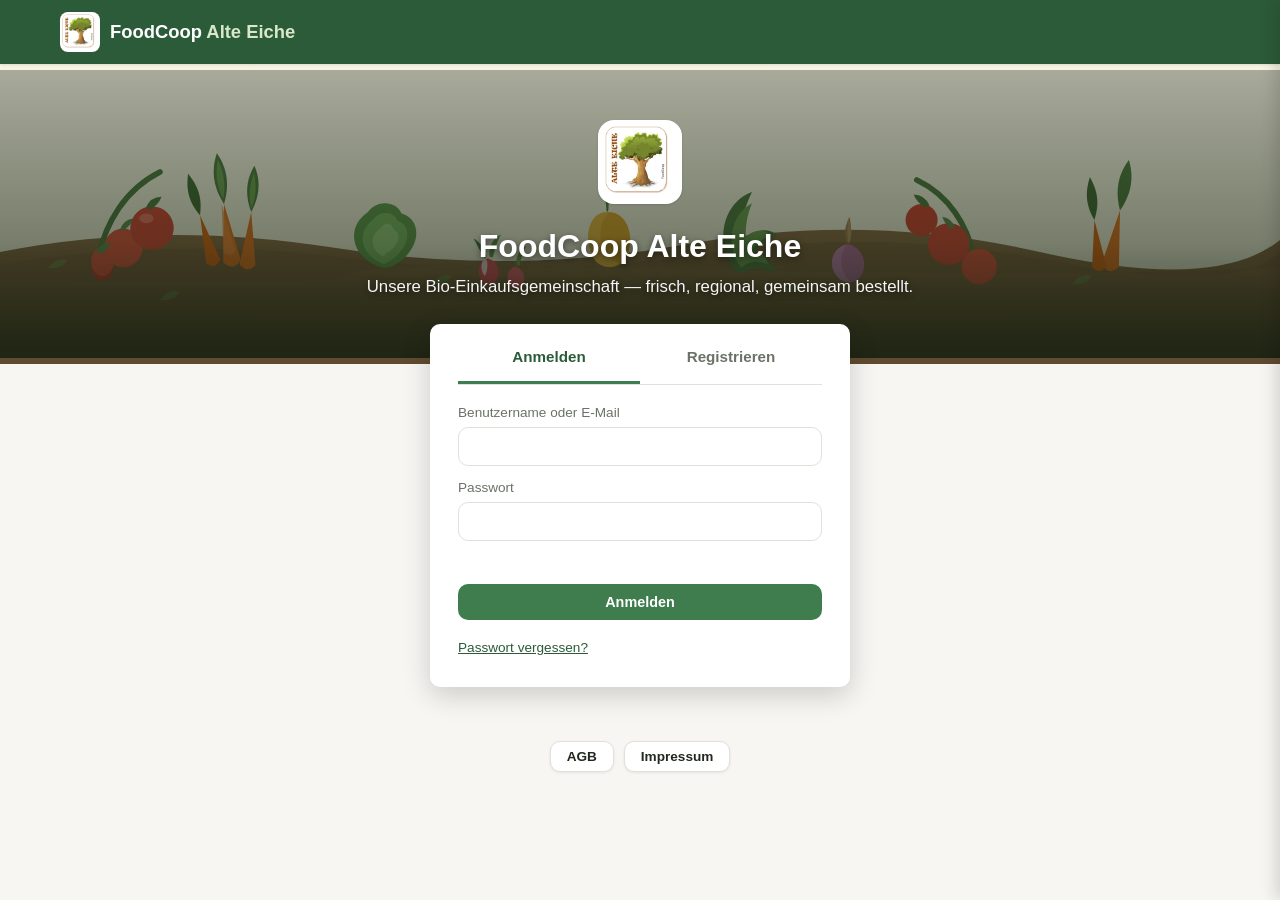
<file: index.html>
<!DOCTYPE html>
<html lang="de">
<head>
<meta charset="UTF-8">
<meta name="viewport" content="width=device-width, initial-scale=1.0">
<title>FoodCoop Alte Eiche · Webshop</title>
<link rel="icon" href="img/logo.png">
<link rel="stylesheet" href="css/style.css">
</head>
<body>

<header class="topbar">
  <div class="topbar-inner">
    <div class="brand" data-nav="shop">
      <img src="img/logo.png" alt="FoodCoop Alte Eiche" class="brand-logo">
      <span>FoodCoop <strong>Alte Eiche</strong></span>
    </div>
    <nav class="topnav auth-only hidden">
      <button data-nav="shop">Shop</button>
      <button data-nav="profile">Mein Konto</button>
      <button data-nav="admin">Daten verwalten</button>
      <a href="FoodCoopAlteEicheWebshopAnleitung.pdf" target="_blank" rel="noopener">📖 Hilfe</a>
    </nav>
    <div class="topbar-right auth-only hidden">
      <span id="whoami" class="whoami"></span>
      <button id="logoutBtn" class="btn-secondary btn-small">Abmelden</button>
      <button id="cartToggle" class="cart-toggle">
        🛒 <span id="cartCount" class="cart-count">0</span>
      </button>
    </div>
  </div>
</header>

<!-- ===================== AUTH (Login/Registrierung) ===================== -->
<main id="view-auth" class="view auth-view">
  <div class="auth-hero">
    <div class="auth-hero-scrim">
      <img src="img/logo.png" alt="FoodCoop Alte Eiche" class="auth-logo">
      <h1>FoodCoop Alte Eiche</h1>
      <p>Unsere Bio-Einkaufsgemeinschaft &mdash; frisch, regional, gemeinsam bestellt.</p>
    </div>
  </div>

  <div class="auth-card">
    <div class="auth-tabs">
      <button id="tabLogin" class="auth-tab active">Anmelden</button>
      <button id="tabRegister" class="auth-tab">Registrieren</button>
    </div>

    <form id="loginForm" class="auth-form">
      <label>Benutzername oder E-Mail<input id="loginUser" type="text" autocomplete="username" required></label>
      <label>Passwort<input id="loginPass" type="password" autocomplete="current-password" required></label>
      <div id="loginError" class="auth-error"></div>
      <button type="submit" class="btn-primary">Anmelden</button>
      <button type="button" id="forgotPassLink" class="link-btn">Passwort vergessen?</button>
    </form>

    <form id="registerForm" class="auth-form hidden">
      <label>Vorname<input id="regVorname" type="text" autocomplete="given-name" required></label>
      <label>Nachname<input id="regNachname" type="text" autocomplete="family-name" required></label>
      <label>Benutzername<input id="regUser" type="text" autocomplete="username" required></label>
      <label>E-Mail-Adresse<input id="regEmail" type="email" autocomplete="email" required></label>
      <label>IBAN (für Rücküberweisungen, optional)<input id="regIban" type="text" autocomplete="off" placeholder="DE12 3456 7890 1234 5678 90"></label>
      <label>Passwort<input id="regPass" type="password" autocomplete="new-password" required></label>
      <label>Passwort wiederholen<input id="regPass2" type="password" autocomplete="new-password" required></label>
      <div id="registerError" class="auth-error"></div>
      <button type="submit" class="btn-primary">Konto erstellen</button>
    </form>

    <form id="resetPassForm" class="auth-form hidden">
      <p class="hint">Zur Bestätigung bitte Benutzername <strong>und</strong> die bei der Registrierung hinterlegte E-Mail-Adresse eingeben.</p>
      <label>Benutzername<input id="resetUser" type="text" autocomplete="username" required></label>
      <label>E-Mail-Adresse<input id="resetEmail" type="email" autocomplete="email" required></label>
      <label>Neues Passwort<input id="resetPass" type="password" autocomplete="new-password" required></label>
      <label>Neues Passwort wiederholen<input id="resetPass2" type="password" autocomplete="new-password" required></label>
      <div id="resetPassError" class="auth-error"></div>
      <button type="submit" class="btn-primary">Passwort setzen</button>
      <button type="button" id="backToLoginLink" class="link-btn">← Zurück zum Login</button>
    </form>
  </div>
</main>

<!-- ===================== SHOP ===================== -->
<main id="view-shop" class="view hidden">
  <div class="hero-banner">
    <h1>Frisch aus der Region</h1>
    <p>Bio-Vollsortiment für Mitglieder der FoodCoop Alte Eiche</p>
  </div>

  <div class="toolbar">
    <input id="searchInput" type="search" placeholder="Suche nach Artikel, Hersteller, Artikel-Nr. … (mehrere Begriffe mit Komma trennen)">
    <select id="categorySelect"></select>
    <select id="sortSelect">
      <option value="name-asc">Name A–Z</option>
      <option value="name-desc">Name Z–A</option>
      <option value="price-asc">Preis aufsteigend</option>
      <option value="price-desc">Preis absteigend</option>
    </select>
  </div>
  <div class="result-bar">
    <span id="resultCount"></span>
  </div>
  <p id="searchFallbackNotice" class="hint search-fallback-notice hidden"></p>
  <div id="productGrid" class="product-grid"></div>
  <div id="pager" class="pager"></div>
</main>

<!-- ===================== CHECKOUT ===================== -->
<main id="view-checkout" class="view hidden">
  <div class="checkout-header">
    <h2>Bestellübersicht</h2>
    <button id="backToShopBtn" class="btn-secondary">← Zurück zum Shop</button>
  </div>

  <div class="admin-card checkout-account-info">
    <p><strong>Vorname:</strong> <span id="checkoutVorname"></span> &nbsp; <strong>Nachname:</strong> <span id="checkoutNachname"></span></p>
    <p><strong>IBAN:</strong> <span id="checkoutIban"></span></p>
    <p class="hint">Diese Angaben stammen aus deinem Konto und werden in Bestellliste, E-Mail und Ausdruck verwendet. Falls sie nicht stimmen: <button id="goToMyAccountLink" class="footer-link">Mein Konto bearbeiten</button></p>
  </div>

  <div class="checkout-catalog-status">
    <span id="checkoutCatalogStatusText" class="hint"></span>
    <button id="reloadPricesBtn" class="btn-secondary btn-small">🔄 Preise neu laden</button>
  </div>

  <div id="checkoutChangesNotice"></div>

  <div class="table-wrap">
    <table class="checkout-table">
      <thead>
        <tr>
          <th>Nr.</th><th>Artikel-Nr.</th><th>Bezeichnung</th><th>Gebinde</th>
          <th>Preis</th><th>MwSt.</th><th>Menge</th><th>Summe</th>
        </tr>
      </thead>
      <tbody id="checkoutRows"></tbody>
    </table>
  </div>

  <div id="checkoutTotals" class="totals-box"></div>

  <div class="admin-card checkout-payment-info">
    <h3>Bankverbindung für die Überweisung</h3>
    <p><strong>Empfänger:</strong> Birgit Kawe, FoodCoop Alte Eiche &nbsp; <strong>BIC:</strong> SOLADES1REN</p>
    <p><strong>IBAN:</strong> DE35 6905 1410 1007 1656 55 &nbsp; <strong>Verwendungszweck:</strong> <span id="checkoutPaymentReason"></span></p>
  </div>

  <div class="checkout-actions">
    <button id="printBtn" class="btn-secondary">🖨️ Drucken</button>
    <button id="exportBestellungBtn" class="btn-secondary">⬇️ Bestellliste als CSV herunterladen</button>
    <button id="emailBestellungBtn" class="btn-primary">📧 Bestellung per E-Mail senden</button>
  </div>
  <p class="hint checkout-email-hint">Öffnet dein E-Mail-Programm mit einer vorausgefüllten Nachricht an <strong>alteeiche.info@gmail.com</strong>. Bitte vor dem Absenden kurz prüfen und ggf. die heruntergeladene CSV-Datei anhängen.</p>
</main>

<!-- ===================== MEIN KONTO ===================== -->
<main id="view-profile" class="view hidden">
  <div class="checkout-header">
    <h2>Mein Konto</h2>
    <button data-nav="shop" class="btn-secondary">← Zurück zum Shop</button>
  </div>

  <div class="admin-card">
    <h3>Kontodaten bearbeiten</h3>
    <p class="hint">Diese Angaben werden bei der Bestellung automatisch in die Bestellliste und die Bestell-E-Mail übernommen.</p>
    <form id="profileForm" class="buyer-form">
      <label>Vorname<input id="profileVorname" type="text" autocomplete="given-name" required></label>
      <label>Nachname<input id="profileNachname" type="text" autocomplete="family-name" required></label>
      <label>E-Mail-Adresse<input id="profileEmail" type="email" autocomplete="email" required></label>
      <label>IBAN (für Rücküberweisungen, optional)<input id="profileIban" type="text" autocomplete="off" placeholder="DE12 3456 7890 1234 5678 90"></label>
    </form>
    <div id="profileError" class="auth-error"></div>
    <div id="profileSuccess" class="hint"></div>
    <button id="profileSaveBtn" class="btn-primary" form="profileForm" type="submit">Änderungen speichern</button>
  </div>

  <div class="admin-card">
    <h3>Konto löschen</h3>
    <p class="hint">Löscht dein Konto (Benutzername, Passwort, Vorname, Nachname, E-Mail, IBAN) unwiderruflich aus diesem Browser. Diese Aktion kann nicht rückgängig gemacht werden.</p>
    <button id="deleteAccountBtn" class="btn-danger">Konto endgültig löschen</button>
  </div>
</main>

<!-- ===================== ADMIN ===================== -->
<main id="view-admin" class="view hidden">
  <h2>Daten verwalten</h2>

  <div id="adminGate" class="admin-card">
    <div id="adminSetupBox" class="hidden">
      <h3>Admin-Passwort einrichten</h3>
      <p class="hint">Es ist noch kein Admin-Passwort vergeben. Lege jetzt eines fest, um den Verwaltungsbereich zu schützen.</p>
      <form id="adminSetupForm" class="auth-form narrow">
        <label>Neues Admin-Passwort<input id="adminSetupPass" type="password" required></label>
        <label>Wiederholen<input id="adminSetupPass2" type="password" required></label>
        <div id="adminSetupError" class="auth-error"></div>
        <button type="submit" class="btn-primary">Passwort festlegen</button>
      </form>
    </div>
    <div id="adminLoginBox">
      <h3>Verwaltungsbereich gesperrt</h3>
      <p class="hint">Bitte Admin-Passwort eingeben.</p>
      <form id="adminLoginForm" class="auth-form narrow">
        <label>Admin-Passwort<input id="adminLoginPass" type="password" required></label>
        <div id="adminLoginError" class="auth-error"></div>
        <button type="submit" class="btn-primary">Entsperren</button>
      </form>
    </div>
  </div>

  <div id="adminContent" class="hidden">
    <p class="hint">Diese Seite läuft ohne Datenbank und ohne eigenes Backend. Der Produktkatalog und die Zuschläge werden beim Laden aus den <code>data/*.csv</code>-Dateien deines Hostings geladen, damit alle Mitglieder denselben Stand sehen. Kundenkonten, Warenkorb und das Admin-Passwort liegen dagegen geräte­gebunden in diesem Browser (localStorage).</p>

    <section class="admin-card">
      <h3>Status</h3>
      <div class="stat-grid">
        <div><span class="stat-label">Artikel</span><span id="statProducts" class="stat-value">0</span></div>
        <div><span class="stat-label">Kategorien</span><span id="statCategories" class="stat-value">0</span></div>
        <div><span class="stat-label">Kundenkonten</span><span id="statUsers" class="stat-value">0</span></div>
        <div><span class="stat-label">Zuletzt aktualisiert</span><span id="statUpdated" class="stat-value">–</span></div>
      </div>
      <button id="lockAdminBtn" class="btn-secondary" style="margin-top:12px;">🔒 Verwaltung sperren</button>
    </section>

    <section class="admin-card">
      <h3>Veröffentlichung (GitHub)</h3>
      <p class="hint">Optional: Trägst du hier die Zugangsdaten zu einem GitHub-Repository ein (gehostet z. B. über GitHub Pages), erscheint bei jeder Kategorie und bei den Zuschlägen zusätzlich ein Button „🚀 Veröffentlichen", der die Datei direkt im Repository aktualisiert — ohne manuellen Download/Upload. Ohne diese Einrichtung funktioniert „Exportieren" + manuelles Ersetzen im Hosting weiterhin wie gewohnt.</p>
      <p class="hint"><strong>Sicherheitshinweis:</strong> Das Zugriffstoken wird nur lokal in diesem Browser gespeichert, aber im Klartext — wer Zugriff auf dieses Gerät hat, könnte es auslesen. Verwende daher unbedingt ein <strong>fein-granulares GitHub-Token</strong> (Fine-grained personal access token), das nur auf <strong>dieses eine Repository</strong> beschränkt ist und dort nur die Berechtigung „Contents: Read and write" besitzt, sowie ein Ablaufdatum. Nie ein Token mit vollem Konto-/Repo-Zugriff hier eintragen.</p>
      <div class="gh-form">
        <label>GitHub-Benutzername/Organisation<input id="ghOwner" type="text" placeholder="z. B. alteeiche-foodcoop"></label>
        <label>Repository-Name<input id="ghRepo" type="text" placeholder="z. B. webshop"></label>
        <label>Branch<input id="ghBranch" type="text" placeholder="main"></label>
        <label>Access Token<input id="ghToken" type="password" placeholder="github_pat_…"></label>
      </div>
      <div class="admin-actions">
        <button id="saveGithubBtn" class="btn-primary">Speichern</button>
        <button id="clearGithubBtn" class="btn-secondary">Token entfernen</button>
      </div>
      <div id="githubStatus" class="cat-csv-source">–</div>
    </section>

    <section class="admin-card">
      <h3>Produktkatalog je Kategorie</h3>
      <p class="hint">Diese Seite hat keine Datenbank: Damit <strong>alle</strong> Mitglieder denselben Katalog sehen, lädt der Shop die Daten bei jedem Aufruf aus den <code>data/*.csv</code>-Dateien deines Hostings. Ein Upload hier zeigt dir erst eine <strong>lokale Vorschau</strong> in diesem Browser. Um sie für alle sichtbar zu machen: „Exportieren" klicken und die heruntergeladene Datei im Hosting unter dem angegebenen Pfad ersetzen (z. B. per FTP oder Git-Push), dann neu deployen.</p>
      <p class="hint">Zwei Formate werden erkannt: entweder die Spalten <code>ArtikelNr, Bezeichnung, Hersteller, Land, Qualitaet, Gebinde, PreisInklMwst, EntMwst, MwstSatz</code> — oder direkt der Export aus Bodans Bestellsystem mit <code>ArtNr, Bezeichnung, Hersteller, Land, Qualität, Gebinde, EK Ladeneinheit, EK VPE, UVP, EAN, MwSt</code> (der Netto-Einkaufspreis „EK VPE" wird dann automatisch um die MwSt. hochgerechnet). Ein Upload ersetzt nur die jeweilige Kategorie.</p>
      <div id="categoryPriceConflicts"></div>
      <div id="categoryCsvList" class="category-csv-list"></div>
      <button id="reloadServerBtn" class="btn-secondary" style="margin-top:12px;">🔄 Alle Kategorien vom Server neu laden</button>

      <h4 style="margin-top:20px;">Neue Kategorie anlegen</h4>
      <p class="hint">Name vergeben und eine CSV-Datei mit dem Inhalt auswählen (gleiches Format wie oben). Anders als ein normaler Katalog-Upload wird eine neue Kategorie beim Anlegen <strong>sofort veröffentlicht</strong> (benötigt einen hinterlegten GitHub-Zugang oben) — nur so taucht sie gleich im Kategorie-Filter aller Mitglieder auf.</p>
      <form id="addCategoryForm" class="gh-form">
        <label>Name der neuen Kategorie<input id="newCategoryName" type="text" placeholder="z. B. Haushaltswaren" required></label>
        <label>CSV-Datei mit Inhalt<input id="newCategoryFile" type="file" accept=".csv" required></label>
      </form>
      <div class="admin-actions">
        <button id="addCategoryBtn" type="submit" form="addCategoryForm" class="btn-publish">➕ Kategorie anlegen & veröffentlichen</button>
      </div>
    </section>

    <section class="admin-card">
      <h3>Prozentzuschläge</h3>
      <p class="hint">Für Kunden ist der Zuschlag nie einzeln sichtbar – er fließt nur unsichtbar in den Verkaufspreis ein. Jedes Feld unten ist ein eigener Posten (z. B. Rücklage, Bankkosten, Fahrtkosten); zusammen ergeben sie den Gesamt-Zuschlag, der auf den Bodan-Preis inkl. MwSt. aufgeschlagen wird. Namen und Prozentsätze lassen sich direkt bearbeiten.</p>
      <div id="surchargeSource" class="cat-csv-source">–</div>
      <div id="surchargeList" class="surcharge-list"></div>
      <button id="addSurchargeBtn" class="btn-secondary btn-small" style="margin-top:8px;">+ Zuschlag hinzufügen</button>
      <div class="sc-row sc-total"><span>Gesamt-Zuschlag (berechnet)</span><span id="computedTotalPct">0%</span></div>

      <div class="admin-actions">
        <label class="file-btn">📤 Zuschläge-CSV hochladen (ersetzt alle Felder)<input id="surchargeCsvInput" type="file" accept=".csv" hidden></label>
        <button id="exportSurchargesBtn" class="btn-secondary">⬇️ Zuschläge als CSV exportieren</button>
        <button id="publishSurchargesBtn" class="btn-publish hidden">🚀 Veröffentlichen</button>
      </div>
      <p class="hint">Server-Datei: <code>data/zuschlaege.csv</code> — nach dem Bearbeiten exportieren und dort ersetzen, damit alle Mitglieder den neuen Zuschlag sehen. Mit hinterlegtem GitHub-Token geht das auch direkt über „Veröffentlichen".</p>
    </section>

    <section class="admin-card">
      <h3>Kundenkonten</h3>
      <p class="hint">Zugangsdaten der registrierten Mitglieder (Passwörter nur gesalzen &amp; gehasht, nie im Klartext).</p>
      <div class="admin-actions">
        <button id="exportUsersBtn" class="btn-secondary">⬇️ Kundenkonten als CSV exportieren</button>
        <label class="file-btn">📤 Kundenkonten-CSV hochladen (ersetzt alle Konten)<input id="usersCsvInput" type="file" accept=".csv" hidden></label>
      </div>
    </section>

    <section class="admin-card">
      <h3>Admin-Passwort ändern</h3>
      <form id="changeAdminPassForm" class="auth-form narrow">
        <label>Aktuelles Passwort<input id="changeAdminOld" type="password" required></label>
        <label>Neues Passwort<input id="changeAdminNew" type="password" required></label>
        <label>Neues Passwort wiederholen<input id="changeAdminNew2" type="password" required></label>
        <div id="changeAdminError" class="auth-error"></div>
        <button type="submit" class="btn-primary">Passwort ändern</button>
      </form>
    </section>

    <section class="admin-card">
      <h3>Zurücksetzen</h3>
      <button id="resetDataBtn" class="btn-danger">Auf Original-Bodan-Daten zurücksetzen</button>
    </section>
  </div>
</main>

<!-- ===================== IMPRESSUM ===================== -->
<main id="view-impressum" class="view hidden">
  <div class="checkout-header">
    <h2>Impressum</h2>
    <button id="backFromImpressumBtn" class="btn-secondary">← Zurück</button>
  </div>

  <div class="admin-card">
    <h3>Angaben gemäß § 5 DDG</h3>
    <p>FoodCoop Alte Eiche<br>
    Bei der alten Eiche 5<br>
    78315 Radolfzell</p>
    <p>Vertreten durch: Ralf Schultheiß</p>
    <p>Rechtsform: nicht eingetragene Einkaufsgemeinschaft (kein rechtsfähiger Verein)</p>

    <h3>Kontakt</h3>
    <p>E-Mail: alteeiche.info@gmail.com</p>

    <h3>Haftungshinweis</h3>
    <p class="hint">Trotz sorgfältiger inhaltlicher Kontrolle übernehmen wir keine Haftung für die Inhalte externer Links. Für den Inhalt der verlinkten Seiten sind ausschließlich deren Betreiber verantwortlich.</p>
  </div>
</main>

<!-- ===================== AGB ===================== -->
<main id="view-agb" class="view hidden">
  <div class="checkout-header">
    <h2>Bestell-Bedingungen</h2>
    <button id="backFromAgbBtn" class="btn-secondary">← Zurück</button>
  </div>

  <div class="admin-card">
    <p>Liebe Mitbesteller:innen, durch die Bestellung stimmst Du automatisch den nachfolgenden Bedingungen der FoodCoop „Alte Eiche" zu.</p>

    <h3>Vorherige Überweisung</h3>
    <p>Für eine erfolgreiche Bestellung muss der Betrag für die bestellten Produkte vorab auf dem Konto der FoodCoop „Alte Eiche" eingegangen sein – spätestens am Stichtag, der für die jeweilige Bestellung bekannt gegeben wird.</p>

    <h3>Pfand</h3>
    <p>Bei der Bestellung ist nicht erkennbar, ob es sich um Pfandgefäße handelt. Dadurch kann nachträglich noch Pfandgeld fällig werden.<br>
    Tipp: Bei der Abholung immer Kleingeld (5,00 €) bereithalten.</p>
    <ul>
      <li>Es wird eine Pfandmünze mit dem Pfandbetrag von 5,00 € ausgegeben, bitte diese Münze für das Einlösen aufbewahren.</li>
      <li>Bei Pfandrückgabe muss die Pfandmünze mit dem Leergut abgegeben werden, um das Pfandgeld von 5,00 € zurück zu erhalten.</li>
    </ul>

    <h3>Rückerstattung von bereits geleisteten Überweisungen</h3>
    <p>Sollte ein bestelltes Produkt nicht geliefert werden, wird dessen Betrag zurückerstattet.<br>
    Um Überweisungskosten zu sparen, wird der zu viel überwiesene Betrag in Bar gegen eine Quittung ausbezahlt (meist bei der Bestellabholung).</p>

    <h3>Abholung</h3>
    <p>Der Abholungstermin wird rechtzeitig bekannt gegeben. Meist stehen 2–3 Termine an darauffolgenden Tagen zur Verfügung.<br>
    Bitte achtet darauf, falls Ihr selbst keine Zeit habt, dass Ihr einen Vertreter beauftragt.<br>
    Umgang mit Pfand, siehe oben unter Punkt „Pfand".</p>

    <h3>DSGVO (Datenschutz-Grundverordnung)</h3>
    <p>Mit der Bestellung stimmst Du zu, dass Deine notwendigen Daten im Rahmen der Bestellabwicklung erhoben und nicht an Dritte weitergegeben werden. Gesetzlicher Rahmen bildet die DSGVO (Datenschutz-Grundverordnung).<br>
    Ansprechpartner ist der Sprecher:In der FoodCoop „Alte Eiche" über die E-Mail-Adresse: <a href="mailto:alte-eiche@gmx.net">alte-eiche@gmx.net</a></p>

    <h3>Salvatorische Klausel</h3>
    <p>Falls eine Bedingung ungültig wäre, bleiben die restlichen Bedingungen weiterhin gültig.</p>

    <p class="hint">Wir wünschen Euch viel Spaß und Erfolg bei Eurer Bestellung.<br>Euer FoodCoop „Alte Eiche"-Team</p>
  </div>
</main>

<footer class="site-footer">
  <button id="agbLink" class="footer-link">AGB</button>
  <button id="impressumLink" class="footer-link">Impressum</button>
</footer>

<!-- ===================== CART DRAWER ===================== -->
<div id="cartOverlay" class="cart-overlay"></div>
<aside id="cartDrawer" class="cart-drawer" role="dialog" aria-modal="true" aria-labelledby="cartDrawerTitle" tabindex="-1">
  <div class="cart-drawer-header">
    <h3 id="cartDrawerTitle">Warenkorb</h3>
    <button id="cartClose" class="btn-icon" aria-label="Warenkorb schließen">✕</button>
  </div>
  <div id="cartItems" class="cart-items"></div>
  <div id="cartSummary" class="cart-summary"></div>
  <div class="cart-drawer-actions">
    <button id="cartClearBtn" class="btn-secondary">Leeren</button>
    <button id="cartCheckoutBtn" class="btn-primary">Zur Bestellübersicht</button>
  </div>

  <details id="cartImportBox" class="cart-import-box">
    <summary>📄 Bestellliste aus Backup wiederherstellen</summary>
    <div class="cart-import-body">
      <label class="file-btn">📤 Datei hochladen (CSV)<input id="cartImportFile" type="file" accept=".csv,.txt" hidden></label>
      <p class="cart-import-or">oder Artikelnummern einfügen (kommagetrennt):</p>
      <textarea id="cartImportText" rows="2" placeholder="z. B. 15118, 25031, 25043"></textarea>
      <button id="cartImportTextBtn" class="btn-secondary btn-small">Übernehmen</button>
      <p class="hint">Ergänzt den Warenkorb, ersetzt ihn nicht. Preise werden immer aktuell aus dem Katalog übernommen, unabhängig davon, was im Backup stand.</p>
    </div>
  </details>
</aside>

<div id="toast" class="toast" role="status" aria-live="polite" aria-atomic="true"></div>

<script src="js/csv.js"></script>
<script src="js/auth.js"></script>
<script src="js/data-default.js"></script>
<script src="js/app.js"></script>

<script data-goatcounter="https://foodcoopalteeiche.goatcounter.com/count"
        async src="//gc.zgo.at/count.js"></script>
</body>
</html>
</file>
<file: css/style.css>
:root {
  --green: #3f7d4f;
  --green-dark: #2c5b39;
  --bg: #f7f6f2;
  --card-bg: #ffffff;
  --text: #22281f;
  --muted: #6b7268;
  --border: #e2e0d8;
  --danger: #b3413b;
  --radius: 10px;
  --shadow: 0 1px 3px rgba(0,0,0,.08), 0 1px 2px rgba(0,0,0,.04);
}

* { box-sizing: border-box; }
html, body { margin: 0; padding: 0; }
body {
  font-family: -apple-system, "Segoe UI", Roboto, Helvetica, Arial, sans-serif;
  background: var(--bg);
  color: var(--text);
  line-height: 1.4;
}
button { font-family: inherit; cursor: pointer; }
input, select { font-family: inherit; }

.hidden { display: none !important; }

/* ---------- Topbar ---------- */
.topbar {
  background: var(--green-dark);
  color: #fff;
  position: sticky; top: 0; z-index: 20;
  box-shadow: var(--shadow);
}
.topbar-inner {
  max-width: 1200px; margin: 0 auto;
  display: flex; align-items: center; gap: 16px;
  padding: 12px 20px;
}
.brand { font-size: 1.15rem; font-weight: 700; cursor: pointer; display: flex; align-items: center; gap: 10px; }
.brand-logo { height: 40px; width: 40px; object-fit: contain; border-radius: 8px; background: #fff; padding: 2px; }
.brand strong { color: #d9e8c9; }
.topnav { display: flex; gap: 8px; margin-left: auto; }
.topbar-right { display: flex; align-items: center; gap: 12px; margin-left: 12px; }
.whoami { font-size: .85rem; opacity: .9; white-space: nowrap; }
.btn-small { padding: 7px 12px; font-size: .82rem; }
.topnav button, .topnav a {
  background: transparent; border: 1px solid rgba(255,255,255,.35);
  color: #fff; padding: 8px 14px; border-radius: var(--radius);
  text-decoration: none; display: inline-flex; align-items: center;
}
.topnav button:hover, .topnav a:hover { background: rgba(255,255,255,.12); }
.cart-toggle {
  background: var(--green); border: none; color: #fff;
  padding: 8px 14px; border-radius: var(--radius); font-weight: 600;
}
.cart-count {
  background: #fff; color: var(--green-dark); border-radius: 999px;
  padding: 1px 8px; margin-left: 6px; font-size: .85rem;
}

/* ---------- Layout ---------- */
.view { max-width: 1200px; margin: 0 auto; padding: 20px; }

/* ---------- Shop toolbar ---------- */
.toolbar {
  display: flex; flex-wrap: wrap; gap: 10px; margin: 0 -20px 12px; padding: 12px 20px;
  position: sticky; top: var(--topbar-h, 64px); z-index: 15;
  background: rgba(247,246,242,.92); backdrop-filter: blur(6px);
}
.toolbar input, .toolbar select {
  padding: 10px 12px; border: 1px solid rgba(255,255,255,.8); border-radius: var(--radius);
  background: rgba(255,255,255,.8); backdrop-filter: blur(3px); font-size: .95rem;
}
#searchInput { flex: 1 1 280px; }
.result-bar {
  color: var(--text); margin-bottom: 10px; font-size: .9rem;
  display: inline-block; padding: 5px 12px; border-radius: 999px;
  background: rgba(226,240,217,.75); backdrop-filter: blur(2px);
}

.search-fallback-notice {
  display: inline-block; margin: -4px 0 10px; padding: 5px 12px; border-radius: 999px;
  background: rgba(255,255,255,.85); backdrop-filter: blur(2px);
}

/* ---------- Product grid ---------- */
.product-grid {
  display: grid;
  grid-template-columns: repeat(auto-fill, minmax(240px, 1fr));
  gap: 14px;
}
.card {
  background: rgba(255,255,255,.85); backdrop-filter: blur(3px);
  border: 1px solid rgba(255,255,255,.9); border-radius: var(--radius);
  padding: 14px; box-shadow: var(--shadow); display: flex; flex-direction: column; gap: 4px;
}
.card-cat { font-size: .72rem; text-transform: uppercase; letter-spacing: .04em; color: var(--green); font-weight: 700; }
.card-title { font-size: 1rem; margin: 2px 0; }
.card-artnr { font-size: .8rem; font-weight: 700; color: var(--text); margin-bottom: 2px; }
.card-meta { font-size: .82rem; color: var(--muted); }
.card-geb { font-size: .82rem; color: var(--muted); margin-top: 2px; }
.card-price { margin-top: 6px; }
.card-price .vk { font-size: 1.25rem; font-weight: 700; color: var(--green-dark); }
.card-price .unit { font-size: .8rem; color: var(--muted); margin-left: 4px; }
.card-grundpreis { font-size: .78rem; color: var(--muted); }

.card-details { margin-top: 6px; font-size: .85rem; }
.card-details summary { cursor: pointer; color: var(--green); }
.pd-row { display: flex; justify-content: space-between; padding: 3px 0; }
.pd-total { font-weight: 700; border-top: 1px solid var(--border); margin-top: 3px; padding-top: 5px; }
.pd-sub { color: var(--muted); font-size: .8rem; }

.card-cart { display: flex; align-items: center; gap: 6px; margin-top: 10px; }
.qty-btn {
  width: 30px; height: 30px; border-radius: 6px; border: 1px solid var(--border);
  background: #fff; font-size: 1.1rem; line-height: 1;
}
.qty-btn:hover { background: var(--bg); }
.qty-input {
  width: 60px; text-align: center; padding: 6px; border: 1px solid var(--border); border-radius: 6px;
}

/* ---------- Pager ---------- */
.pager { display: flex; align-items: center; justify-content: center; gap: 16px; margin: 20px 0; }
.pager button {
  padding: 8px 14px; border: 1px solid rgba(255,255,255,.8); border-radius: var(--radius);
  background: rgba(255,255,255,.8); backdrop-filter: blur(3px);
}
.pager button:disabled { opacity: .4; cursor: default; }

/* ---------- Cart drawer ---------- */
.cart-overlay {
  position: fixed; inset: 0; background: rgba(0,0,0,.35);
  opacity: 0; pointer-events: none; transition: opacity .2s; z-index: 30;
}
.cart-overlay.open { opacity: 1; pointer-events: auto; }
.cart-drawer {
  position: fixed; top: 0; right: 0; height: 100%; width: 380px; max-width: 92vw;
  background: #fff; box-shadow: -4px 0 16px rgba(0,0,0,.15);
  transform: translateX(100%); transition: transform .25s ease; z-index: 31;
  display: flex; flex-direction: column;
}
.cart-drawer.open { transform: translateX(0); }
.cart-drawer-header {
  display: flex; align-items: center; justify-content: space-between;
  padding: 16px; border-bottom: 1px solid var(--border);
}
.btn-icon { background: none; border: none; font-size: 1.2rem; color: var(--muted); }
.cart-items { flex: 1; overflow-y: auto; padding: 10px 16px; }
.cart-item {
  display: grid; grid-template-columns: 1fr auto auto auto; align-items: center; gap: 8px;
  padding: 10px 0; border-bottom: 1px solid var(--border);
}
.ci-title { font-size: .9rem; font-weight: 600; }
.ci-meta { font-size: .78rem; color: var(--muted); }
.ci-qty { display: flex; align-items: center; gap: 6px; }
.ci-qty .qty-btn { width: 36px; height: 36px; font-size: 1rem; }
.ci-sum { font-weight: 600; font-size: .9rem; white-space: nowrap; }
.ci-remove {
  background: none; border: none; color: var(--danger); font-size: 1.1rem;
  min-width: 36px; min-height: 36px; display: flex; align-items: center; justify-content: center;
}
.cart-items .empty { color: var(--muted); text-align: center; margin-top: 30px; }
.cart-stale-notice {
  background: #fbeae9; color: var(--danger); font-size: .82rem;
  padding: 8px 12px; border-radius: var(--radius); margin: 10px 16px 0;
}

.cart-summary { padding: 10px 16px; border-top: 1px solid var(--border); }
.sum-row { display: flex; justify-content: space-between; padding: 4px 0; font-size: .9rem; }
.sum-total { font-weight: 700; font-size: 1.05rem; border-top: 1px solid var(--border); margin-top: 4px; padding-top: 8px; }
.cart-drawer-actions { display: flex; gap: 10px; padding: 16px; border-top: 1px solid var(--border); }

.cart-import-box {
  margin: 0 16px 16px; padding: 10px 12px; background: var(--bg);
  border: 1px dashed var(--border); border-radius: var(--radius); font-size: .88rem;
}
.cart-import-box summary { cursor: pointer; color: var(--green); font-weight: 600; }
.cart-import-body { display: flex; flex-direction: column; gap: 8px; margin-top: 10px; }
.cart-import-or { margin: 0; color: var(--muted); }
.cart-import-body textarea {
  width: 100%; padding: 8px; border: 1px solid var(--border); border-radius: 6px;
  font-family: inherit; font-size: .88rem; resize: vertical;
}

/* ---------- Buttons ---------- */
.btn-primary, .btn-secondary, .btn-danger, .file-btn {
  padding: 10px 16px; border-radius: var(--radius); border: none; font-weight: 600; font-size: .9rem;
  display: inline-flex; align-items: center; gap: 6px;
}
.btn-primary { background: var(--green); color: #fff; flex: 1; justify-content: center; }
.btn-primary:hover { background: var(--green-dark); }
.btn-secondary { background: #fff; color: var(--text); border: 1px solid var(--border); }
.btn-secondary:hover { background: var(--bg); }
.btn-danger { background: var(--danger); color: #fff; }
.file-btn { background: var(--bg); border: 1px dashed var(--border); color: var(--text); cursor: pointer; }
.file-btn:hover { background: #ece9df; }

/* ---------- Footer ---------- */
.site-footer {
  display: flex; justify-content: center; gap: 10px; padding: 14px 0 24px;
  position: relative; z-index: 1;
}
.footer-link {
  background: #fff; border: 1px solid var(--border); border-radius: var(--radius);
  color: var(--text); font-size: .85rem; font-weight: 600;
  text-decoration: none; cursor: pointer; padding: 7px 16px;
  box-shadow: 0 1px 3px rgba(0,0,0,.08);
}
.footer-link:hover { background: var(--bg); border-color: var(--green); color: var(--green-dark); }

/* ---------- Checkout ---------- */
.checkout-header { display: flex; align-items: center; justify-content: space-between; margin-bottom: 16px; }
.buyer-form { display: grid; grid-template-columns: repeat(auto-fit, minmax(220px, 1fr)); gap: 12px; margin-bottom: 20px; }
.buyer-form label { display: flex; flex-direction: column; font-size: .85rem; color: var(--muted); gap: 4px; }
.buyer-form input { padding: 9px 10px; border: 1px solid var(--border); border-radius: var(--radius); font-size: .95rem; }

.gh-form { display: grid; grid-template-columns: repeat(auto-fit, minmax(220px, 1fr)); gap: 12px; margin: 12px 0; }
.gh-form label { display: flex; flex-direction: column; font-size: .85rem; color: var(--muted); gap: 4px; }
.gh-form input { padding: 9px 10px; border: 1px solid var(--border); border-radius: var(--radius); font-size: .95rem; }
.btn-publish { background: #1f6feb; color: #fff; border: none; }
.btn-publish:hover { background: #1a5fc7; }
.btn-publish:disabled { background: #9db8dd; cursor: not-allowed; }

.table-wrap { overflow-x: auto; background: #fff; border-radius: var(--radius); border: 1px solid var(--border); }
.checkout-table { width: 100%; border-collapse: collapse; font-size: .88rem; }
.checkout-table th, .checkout-table td { padding: 9px 10px; border-bottom: 1px solid var(--border); text-align: left; white-space: nowrap; }
.checkout-table th { background: var(--bg); font-weight: 700; }
.checkout-table .empty { text-align: center; color: var(--muted); padding: 30px; }

.checkout-catalog-status {
  display: flex; align-items: center; justify-content: space-between; gap: 12px;
  margin-bottom: 12px; flex-wrap: wrap;
}
.checkout-catalog-status .hint { margin: 0; }

.checkout-changes-notice {
  background: #fbeae9; color: var(--danger); border: 1px solid var(--danger);
  border-radius: var(--radius); padding: 10px 14px; margin-bottom: 12px; font-size: .9rem; font-weight: 600;
}
.row-price-changed { background: #fbeae9; }
.price-old { color: var(--danger); opacity: .75; margin-right: 6px; }
.price-new { color: var(--danger); font-weight: 700; }
.row-removed { background: #fbeae9; color: var(--danger); }
.row-removed td { color: var(--danger); }
.row-price-unknown { background: #fff6e0; }
.price-unknown-badge {
  display: inline-block; margin-left: 6px; padding: 1px 7px; border-radius: 10px;
  background: #a06a1a; color: #fff; font-size: .72rem; font-weight: 700; white-space: nowrap;
}

.totals-box { max-width: 360px; margin: 16px 0 0 auto; background: #fff; border: 1px solid var(--border); border-radius: var(--radius); padding: 14px 16px; }
.checkout-actions { display: flex; flex-wrap: wrap; gap: 12px; margin-top: 20px; justify-content: flex-end; }
.checkout-email-hint { text-align: right; margin-top: 8px; }

/* ---------- Admin ---------- */
.hint { color: var(--muted); font-size: .88rem; }
.admin-card {
  background: #fff; border: 1px solid var(--border); border-radius: var(--radius);
  padding: 18px 20px; margin-bottom: 16px;
}
.admin-card h3 { margin-top: 0; }
.stat-grid { display: grid; grid-template-columns: repeat(auto-fit, minmax(160px, 1fr)); gap: 14px; }
.stat-grid > div { display: flex; flex-direction: column; gap: 2px; }
.stat-label { font-size: .78rem; color: var(--muted); text-transform: uppercase; letter-spacing: .03em; }
.stat-value { font-size: 1.3rem; font-weight: 700; color: var(--green-dark); }
.admin-actions { display: flex; flex-wrap: wrap; gap: 10px; margin-top: 12px; }

.surcharge-list { margin-top: 10px; display: flex; flex-direction: column; gap: 8px; }
.sc-row { display: flex; justify-content: space-between; padding: 6px 0; border-bottom: 1px solid var(--border); font-size: .92rem; }
.sc-total { font-weight: 700; border-bottom: none; border-top: 2px solid var(--border); margin-top: 10px; padding-top: 10px; }
.sc-edit-row { display: flex; align-items: center; gap: 10px; }
.sc-name-input {
  flex: 1; padding: 8px 10px; border: 1px solid var(--border); border-radius: var(--radius); font-size: .9rem;
}
.sc-pct-wrap {
  display: flex; align-items: center; gap: 4px; border: 1px solid var(--border); border-radius: var(--radius);
  padding: 0 10px; background: #fff;
}
.sc-pct-input { width: 64px; border: none; padding: 8px 0; font-size: .9rem; text-align: right; }
.sc-pct-input:focus { outline: none; }
.sc-pct-wrap span { color: var(--muted); font-size: .85rem; }
.sc-remove-btn { background: none; border: none; color: var(--danger); font-size: 1rem; width: 30px; flex-shrink: 0; }

/* ---------- Toast ---------- */
.toast {
  position: fixed; bottom: 20px; left: 50%; transform: translateX(-50%) translateY(20px);
  background: var(--green-dark); color: #fff; padding: 12px 20px; border-radius: var(--radius);
  box-shadow: var(--shadow); opacity: 0; pointer-events: none; transition: all .25s; z-index: 40;
  max-width: 90vw;
}
.toast.show { opacity: 1; transform: translateX(-50%) translateY(0); }
.toast.error { background: var(--danger); }

/* ---------- Print ---------- */
@page { size: landscape; }
@media print {
  .topbar, .cart-drawer, .cart-overlay, .checkout-actions, .checkout-email-hint, .site-footer { display: none !important; }
  .view { padding: 0; }
  .table-wrap { border: none; }
}

.checkout-account-info p, .checkout-payment-info p { margin: 4px 0; }

/* ---------- Marktfrüchte-Hintergrund (Shop-Hauptseite) ---------- */
body.bg-market {
  background: url('../img/fruits-market.svg') center top / cover no-repeat fixed, var(--bg);
}
@media (max-width: 640px) {
  /* background-attachment: fixed ruckelt auf vielen mobilen Browsern -- dort normal scrollen lassen */
  body.bg-market { background-attachment: scroll; }
}

/* ---------- Hero-Banner (Shop) -- halbtransparentes Textfeld über dem Markt-Hintergrund ---------- */
.hero-banner {
  background: rgba(255,255,255,.62);
  backdrop-filter: blur(3px);
  border: 1px solid rgba(255,255,255,.8);
  border-radius: var(--radius); margin-bottom: 18px;
  padding: 20px 26px; color: var(--text);
  box-shadow: var(--shadow);
}
.hero-banner h1 { margin: 0 0 4px; font-size: 1.6rem; color: var(--green-dark); }
.hero-banner p { margin: 0; opacity: .9; }

/* ---------- Auth (Login/Registrierung) ---------- */
.auth-view { max-width: none; padding: 0; }
.auth-hero {
  background: url('../img/veggies-banner.svg') center bottom / cover no-repeat, var(--green-dark);
  min-height: 300px; display: flex; align-items: center; justify-content: center;
}
.auth-hero-scrim {
  width: 100%; text-align: center; padding: 50px 20px 60px;
  background: linear-gradient(180deg, rgba(20,30,15,.35) 0%, rgba(20,30,15,.55) 60%, rgba(20,30,15,.85) 100%);
  color: #fff;
}
.auth-logo { height: 84px; width: 84px; object-fit: contain; background: #fff; border-radius: 16px; padding: 6px; box-shadow: var(--shadow); }
.auth-hero-scrim h1 { margin: 14px 0 6px; font-size: 2rem; text-shadow: 0 2px 6px rgba(0,0,0,.5); }
.auth-hero-scrim p { margin: 0; font-size: 1.05rem; opacity: .95; text-shadow: 0 2px 6px rgba(0,0,0,.5); }

.auth-card {
  max-width: 420px; margin: -40px auto 40px; position: relative; z-index: 2;
  background: #fff; border-radius: var(--radius); box-shadow: 0 8px 28px rgba(0,0,0,.18);
  padding: 8px 28px 28px;
}
.auth-tabs { display: flex; border-bottom: 1px solid var(--border); margin-bottom: 18px; }
.auth-tab {
  flex: 1; background: none; border: none; padding: 16px 0; font-size: .95rem; font-weight: 600;
  color: var(--muted); border-bottom: 3px solid transparent;
}
.auth-tab.active { color: var(--green-dark); border-bottom-color: var(--green); }
.auth-form { display: flex; flex-direction: column; gap: 12px; }
.auth-form.narrow { max-width: 360px; }
.auth-form label { display: flex; flex-direction: column; gap: 5px; font-size: .85rem; color: var(--muted); }
.auth-form input {
  padding: 10px 12px; border: 1px solid var(--border); border-radius: var(--radius); font-size: .95rem;
}
.auth-form button { margin-top: 4px; }
.auth-error { color: var(--danger); font-size: .85rem; min-height: 1.1em; }
.link-btn {
  background: none; border: none; color: var(--green-dark); font-size: .85rem;
  text-decoration: underline; padding: 4px 0; margin-top: 2px; align-self: flex-start;
}
.link-btn:hover { color: var(--green); }

/* ---------- Admin: Kategorien-CSV-Liste ---------- */
.price-conflict-notice {
  background: #fbeae9; color: var(--danger); border: 1px solid var(--danger);
  border-radius: var(--radius); padding: 10px 14px; margin-top: 10px; font-size: .9rem; font-weight: 600;
}
.price-conflict-list { margin: 8px 0 0; padding-left: 20px; font-weight: 400; }
.price-conflict-list li { margin-bottom: 4px; }
.category-csv-list { display: flex; flex-direction: column; gap: 10px; margin-top: 10px; }
.cat-csv-row {
  display: flex; align-items: center; justify-content: space-between; gap: 12px;
  padding: 12px 14px; border: 1px solid var(--border); border-radius: var(--radius); background: var(--bg);
}
.cat-csv-name { font-weight: 700; }
.cat-csv-meta { font-size: .8rem; color: var(--muted); margin-top: 2px; }
.cat-csv-source { font-size: .8rem; margin-top: 4px; font-weight: 600; }
.cat-csv-source-server { color: var(--green-dark); }
.cat-csv-source-local { color: #a06a1a; }
.cat-csv-source-default { color: var(--muted); }
.cat-csv-path { font-size: .76rem; color: var(--muted); margin-top: 2px; }
.cat-csv-path code { background: #eee; padding: 1px 5px; border-radius: 4px; }
.cat-csv-actions { display: flex; gap: 8px; flex-shrink: 0; }

/* ---------- Responsive ---------- */
@media (max-width: 640px) {
  .topbar-inner { flex-wrap: wrap; }
  .topnav { order: 3; width: 100%; justify-content: center; }
  .topbar-right { order: 2; margin-left: auto; }
  .cart-drawer { width: 100%; }
  .cat-csv-row { flex-direction: column; align-items: flex-start; }
  .auth-card { margin: -30px 16px 30px; padding: 8px 18px 22px; }
}
</file>
